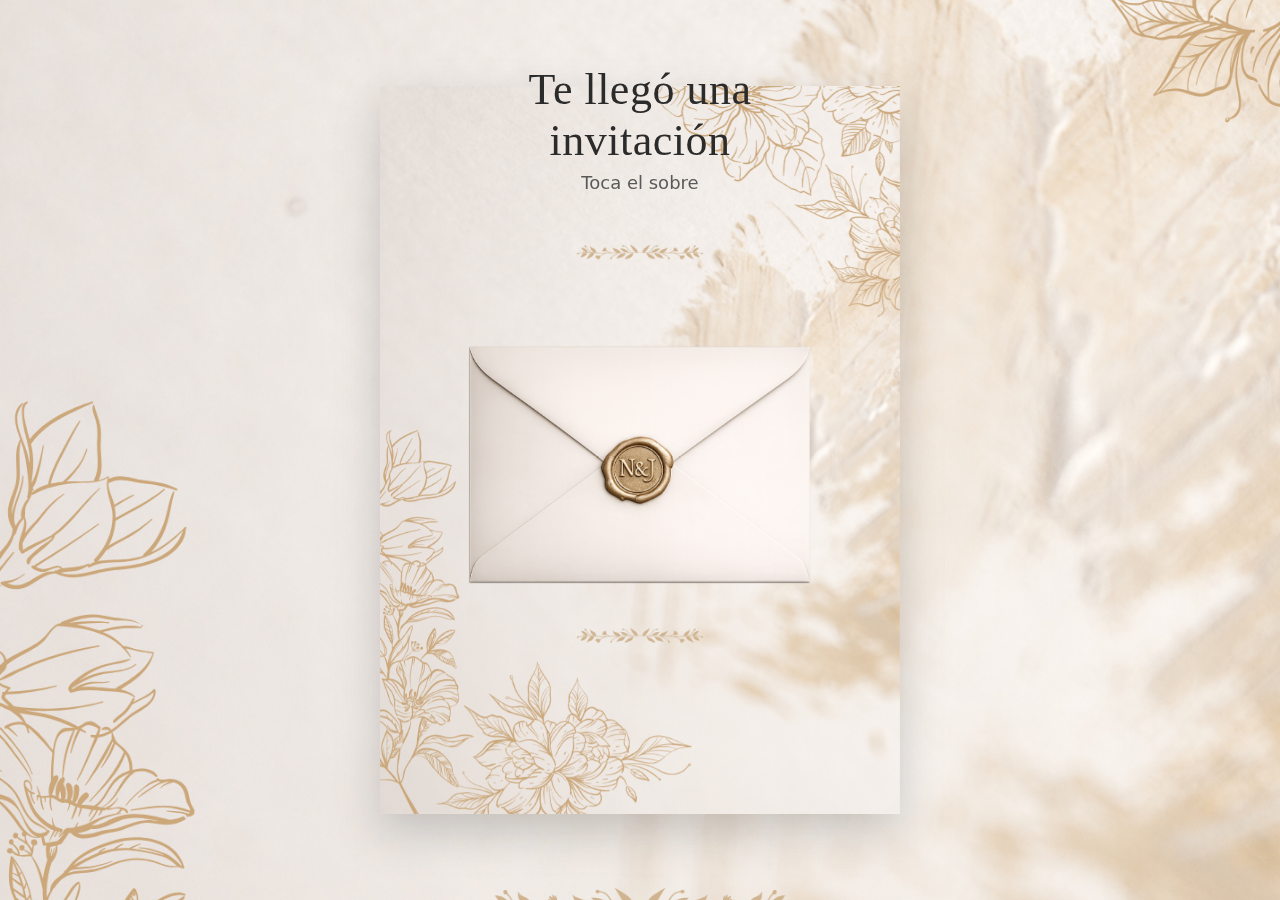
<file: index.html>
<!doctype html>
<html lang="es">
<head>
  <meta charset="utf-8" />
  <meta name="viewport" content="width=device-width, initial-scale=1" />
  <title>Invitación</title>
  <link rel="stylesheet" href="cartaEstilo.css" />
</head>
<body>
  <main class="stage">
    <!-- Fondo -->
    <img class="bg" src="Fondo.png" alt="" draggable="false" />

    <!-- Texto -->
    <section class="copy" aria-label="Mensaje">
      <h1>Te llegó una invitación</h1>
      <p>Toca el sobre</p>
    </section>

    <!-- Sobre (clickeable) -->
    <button class="envelopeBtn" id="openBtn" aria-label="Abrir invitación">
      <img class="envelope" src="cartaAzul.png" alt="Sobre cerrado" draggable="false" />
    </button>
  </main>

  <script src="Carta.js"></script>
</body>
</html>
</file>
<file: cartaEstilo.css>
:root{
  --maxW: 430px;
}

*{ box-sizing:border-box; }
html,body{ height:100%; margin:0; }
body{
  font-family: system-ui, -apple-system, Segoe UI, Roboto, Arial, sans-serif;
  background:#f5f0e8;
  overflow:hidden;
}

.stage{
  position:relative;
  height:100svh;
  display:grid;
  place-items:center;
}

.bg{
  position:absolute;
  inset:0;
  width:100%;
  height:100%;
  object-fit:cover;
  user-select:none;
  pointer-events:none;
}

.copy{
  position:absolute;
  top:6svh;
  width:min(var(--maxW), 92vw);
  text-align:center;
  z-index:2;
  padding:10px 14px;
}

.copy h1{
  margin:0 0 6px 0;
  font-family: "Georgia", serif; /* puedes cambiar a tu serif */
  font-weight:500;
  letter-spacing:.5px;
  font-size: clamp(28px, 4.2vw, 44px);
  color:#2b2b2b;
}

.copy p{
  margin:0;
  font-size: clamp(14px, 2.8vw, 18px);
  color:#4a4a4a;
  opacity:.9;
}

/* Botón sobre */
.envelopeBtn{
  border:0;
  background:transparent;
  padding:0;
  cursor:pointer;
  z-index:3;
  width:min(520px, 92vw);
  touch-action: manipulation;
  -webkit-tap-highlight-color: transparent;
}

.envelope{
  width:100%;
  height:auto;
  display:block;
  filter: drop-shadow(0 18px 22px rgba(0,0,0,.18));
  transform: translateZ(0);
}

.envelopeBtn:active .envelope{
  transform: scale(.98);
}

.bg { z-index: 0; }

.copy { 
  z-index: 10;   /* súbelo arriba de todo */
}

.envelopeBtn { 
  z-index: 5;    /* el sobre debajo del texto */
}
</file>
